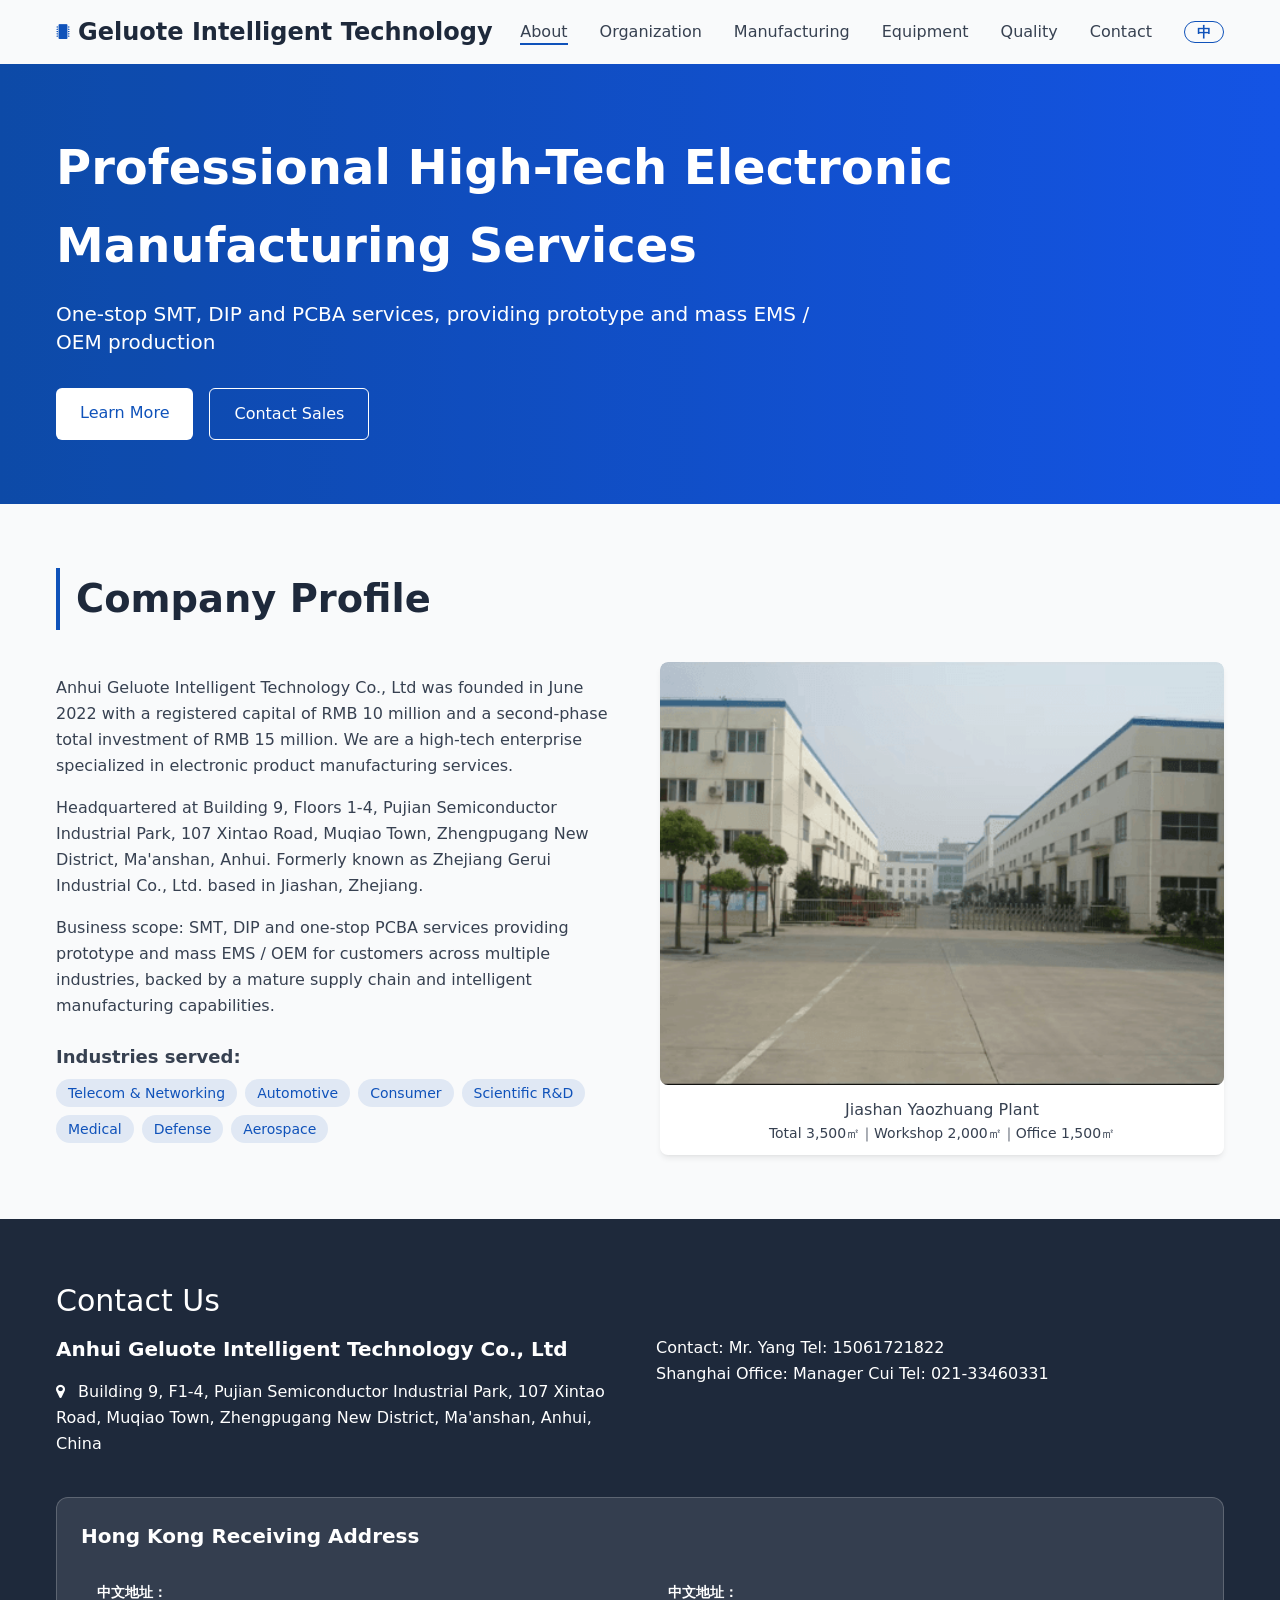
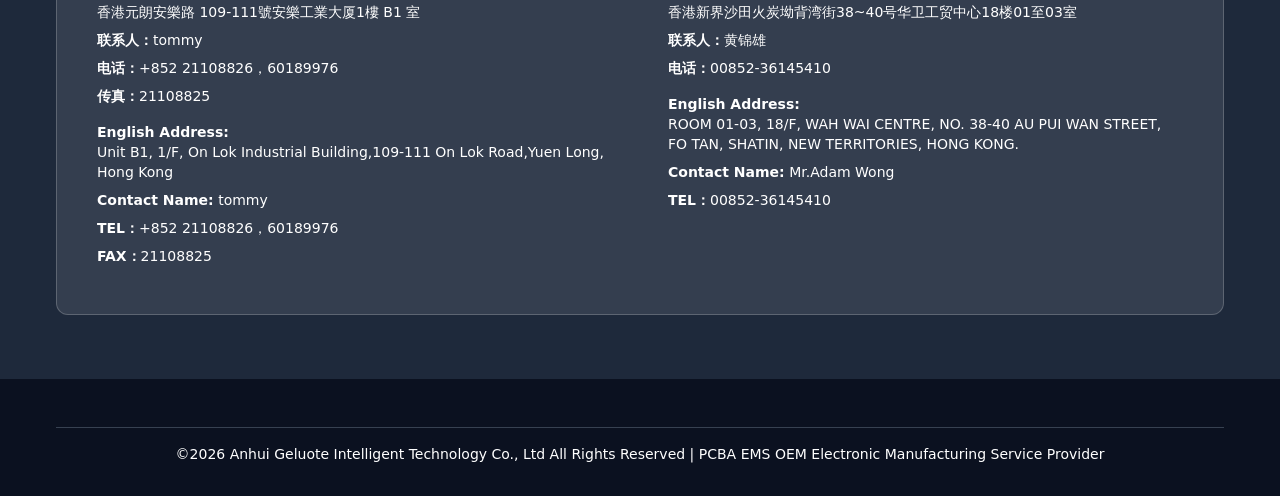
<file: index.html>
<!DOCTYPE html>
<html lang="zh-CN">
<head>
    <meta charset="UTF-8">
    <meta name="viewport" content="width=device-width, initial-scale=1.0">
    <title>安徽格罗特智能科技有限公司</title>
    <meta name="description" content="格洛特专注于电子产品领域，提供生产服务的高新技术企业X">
    <meta name="keywords" content="安徽格罗特智能科技有限公司,格罗特,格罗特智能科技,安徽格罗特">
    <meta name="theme-color" content="#0F52BA">

    <!-- 预连接 & 预加载 CSS（减少阻塞） -->
    <link rel="preconnect" href="https://cdn.jsdelivr.net" crossorigin>
    <link rel="dns-prefetch" href="https://cdn.jsdelivr.net">
    <link rel="preload" as="style" href="./css/tailwind.min.css">
    <link rel="preload" as="style" href="./css/site.css">

    <!-- 生产版 Tailwind（已 tree-shake + 压缩） -->
    <link rel="stylesheet" href="./css/tailwind.min.css">
    <!-- 项目自定义兜底 / 组件样式（section-title、card-shadow、fade-in-up、nav-fixed 等） -->
    <link rel="stylesheet" href="./css/site.css">
    <!-- 第三方：FontAwesome 图标字体 -->
    <link rel="stylesheet" href="https://cdn.jsdelivr.net/npm/font-awesome@4.7.0/css/font-awesome.min.css">
</head>
<body class="bg-gray-50 font-sans text-gray-700 leading-relaxed">
<!--导航栏-->
<header id="navbar" class="w-full transition-all duration-300">
    <div class="container mx-auto px-4 md:px-6 py-4 flex justify-between items-center">
        <div class="flex items-center gap-2">
            <i class="fa fa-microchip text-primary text-2xl"></i>
            <h1 data-i18n="brand" class="text-xl md:text-2xl font-bold text-dark">安徽格罗特智能科技</h1>
        </div>
        <!--桌面导航-->
        <nav class="hidden md:flex items-center gap-8">
            <a href="#about" data-i18n="nav.about" class="hover:text-primary transition-colors relative after:absolute after:bg-primary after:h-0.5 after:w-0 after:bottom-0 after:left-0 hover:after:w-full after:transition-all">公司简况</a>
            <a href="#structure" data-i18n="nav.structure" class="hover:text-primary transition-colors relative after:absolute after:bg-primary after:h-0.5 after:w-0 after:bottom-0 after:left-0 hover:after:w-full after:transition-all">公司组织架构</a>
            <a href="#factory" data-i18n="nav.factory" class="hover:text-primary transition-colors relative after:absolute after:bg-primary after:h-0.5 after:w-0 after:bottom-0 after:left-0 hover:after:w-full after:transition-all">制造能力</a>
           <a href="#equipment" data-i18n="nav.equipment" class="hover:text-primary transition-colors relative after:absolute after:bg-primary after:h-0.5 after:w-0 after:bottom-0 after:left-0 hover:after:w-full after:transition-all">设备能力</a>
           <a href="#quality" data-i18n="nav.quality" class="hover:text-primary transition-colors relative after:absolute after:bg-primary after:h-0.5 after:w-0 after:bottom-0 after:left-0 hover:after:w-full after:transition-all">质量体系</a>
            <a href="#contact" data-i18n="nav.contact" class="hover:text-primary transition-colors relative after:absolute after:bg-primary after:h-0.5 after:w-0 after:bottom-0 after:left-0 hover:after:w-full after:transition-all">联系我们</a>
            <button id="langToggle" class="ml-2 px-3 py-1.5 rounded-full border border-primary text-primary text-sm font-semibold hover:bg-primary hover:text-white transition-colors" data-i18n="nav.langBtn">EN</button>
        </nav>
        <!--移动端菜单按钮-->
        <div class="md:hidden flex items-center gap-2">
            <button id="langToggleMobile" class="px-2.5 py-1 rounded-full border border-primary text-primary text-xs font-semibold" data-i18n="nav.langBtn">EN</button>
            <button id="menuBtn" class="text-dark text-xl p-1.5">
                <i class="fa fa-bars"></i>
            </button>
        </div>
    </div>
    <!--移动端下拉菜单-->
    <div id="mobileMenu" class="hidden md:hidden bg-white border-t shadow-md">
        <div class="container mx-auto px-4 py-3 flex flex-col gap-2">
            <a href="#about" data-i18n="nav.about" class="py-2 px-2 hover:bg-gray-100 rounded">公司简况</a>
            <a href="#structure" data-i18n="nav.structure" class="py-2 px-2 hover:bg-gray-100 rounded">公司组织架构</a>
            <a href="#factory" data-i18n="nav.factory" class="py-2 px-2 hover:bg-gray-100 rounded">制造能力</a>
            <a href="#equipment" data-i18n="nav.equipment" class="py-2 px-2 hover:bg-gray-100 rounded">设备能力</a>
            <a href="#quality" data-i18n="nav.quality" class="py-2 px-2 hover:bg-gray-100 rounded">质量体系</a>
            <a href="#contact" data-i18n="nav.contact" class="py-2 px-2 hover:bg-gray-100 rounded">联系我们</a>
        </div>
    </div>
</header>

<main id="book" class="book">
<!--首页：Banner + 公司简况 + 联系我们-->
<div class="page page--active" data-page="home">
<!--Banner-->
<section class="relative bg-gradient-to-r from-primary to-secondary text-white py-16 md:py-28 overflow-hidden">
    <div class="absolute inset-0 bg-black/10"></div>
    <div class="container relative mx-auto px-4 md:px-6">
        <h2 data-i18n="hero.title" class="text-[clamp(1.8rem,4vw,3rem)] font-bold mb-4 fade-in-up">专业电子产品生产服务高新技术企业</h2>
        <p data-i18n="hero.subtitle" class="text-lg md:text-xl opacity-95 max-w-3xl fade-in-up" style="transition-delay:0.1s">SMT贴片、DIP、PCBA一站式服务，提供试产与批量EMS、OEM加工服务</p>
        <div class="mt-8 flex flex-wrap gap-4 fade-in-up" style="transition-delay:0.2s">
            <a href="#about" data-i18n="hero.cta1" class="bg-white text-primary px-6 py-3 rounded-md font-medium hover:bg-gray-100 hover:shadow-lg transition-all">了解我们</a>
            <a href="#contact" data-i18n="hero.cta2" class="border border-white px-6 py-3 rounded-md font-medium hover:bg-white/15 transition-all">联系业务</a>
        </div>
    </div>
</section>

<!--公司简况介绍-->
<section id="about" class="py-16 md:py-20 fade-in-up">
    <div class="container mx-auto px-4 md:px-6">
        <h3 data-i18n="about.title" class="section-title">公司简况介绍</h3>
        <div class="grid md:grid-cols-2 gap-10 items-center">
            <div>
                <p data-i18n="about.p1" class="mb-4">安徽格罗特智能科技有限公司成立于2022年6月，注册资本1000万元，二期投资总额1500万元，是一家专业从事电子产品生产服务的高新技术企业。</p>
                <p data-i18n="about.p2" class="mb-4">总部坐落于安徽省马鞍山市郑蒲港新区姥桥镇新陶路107号浦建半导体产业园9栋1‑4层。公司前身为浙江格瑞实业股份有限公司，位于浙江嘉善。</p>
                <p data-i18n="about.p3" class="mb-4">业务方向：Smt贴片、Dip，Pcba一站式服务，为多领域客户提供试产与批量EMS、OEM加工服务，具备完善供应链与智能制造服务能力。</p>
                <div class="mt-6">
                    <h4 data-i18n="about.domainTitle" class="font-semibold text-lg mb-2">服务领域：</h4>
                    <div class="flex flex-wrap gap-2">
                        <span data-i18n="about.domains.0" class="bg-primary/10 text-primary px-3 py-1 rounded-full text-sm">通信网络</span>
                        <span data-i18n="about.domains.1" class="bg-primary/10 text-primary px-3 py-1 rounded-full text-sm">汽车电子</span>
                        <span data-i18n="about.domains.2" class="bg-primary/10 text-primary px-3 py-1 rounded-full text-sm">消费电子</span>
                        <span data-i18n="about.domains.3" class="bg-primary/10 text-primary px-3 py-1 rounded-full text-sm">科研</span>
                        <span data-i18n="about.domains.4" class="bg-primary/10 text-primary px-3 py-1 rounded-full text-sm">医疗</span>
                        <span data-i18n="about.domains.5" class="bg-primary/10 text-primary px-3 py-1 rounded-full text-sm">军工</span>
                        <span data-i18n="about.domains.6" class="bg-primary/10 text-primary px-3 py-1 rounded-full text-sm">航空航天</span>
                    </div>
                </div>
            </div>
            <div class="grid grid-cols-1 gap-4">
                <div class="card-shadow overflow-hidden">
                    <div class="ratio ratio-4-3">
                       <img loading="lazy" decoding="async" src="./images/factory1.png" alt="厂区1">
                    </div>
                    <div class="p-3 text-center">
                        <p data-i18n="about.factory1.name" class="font-medium">嘉善姚庄厂区</p>
                        <ul class="text-sm space-y-1">
                            <li data-i18n="about.factory1.spec">总建面3500㎡｜车间2000㎡｜办公楼1500㎡</li>
                        </ul>
                    </div>
                </div>
                
            </div>
        </div>
    </div>
</section>

<!--联系我们-->
<section id="contact" class="py-16 bg-dark text-white fade-in-up">
    <div class="container mx-auto px-4 md:px-6">
        <h1 data-i18n="contact.title" class="text-3xl mb-4">联系我们</h1>
        <div class="grid md:grid-cols-2 gap-8">
            <div>
                <h4 data-i18n="contact.companyName" class="text-xl font-semibold mb-4">安徽格罗特智能科技有限公司</h4>
                <ul class="space-y-3">
                    <li data-i18n="contact.address"><i class="fa fa-map-marker mr-2"></i>地址：安徽省马鞍山市郑蒲港新区姥桥镇新陶路107号浦建半导体产业园9栋1‑4层</li>
                </ul>
            </div>
            <div>
                <p data-i18n="contact.manager1">联系人：杨先生 电话：15061721822</p>
                <p data-i18n="contact.manager2">上海业务处 崔经理 电话: 021-33460331</p>
            </div>
        </div>

        <!-- 香港收货地址富耀科技 -->
        <div class="mt-10 bg-white/10 p-6 rounded-xl border border-white/20">
            <h4 data-i18n="contact.hkTitle" class="text-xl font-semibold mb-4">香港收货地址<br></h4>
            <div class="grid md:grid-cols-2 gap-6 text-sm">
                <div class="p-4 rounded-lg">
                    <p class="mb-2"><strong>中文地址：</strong><br>香港元朗安樂路 109‑111號安樂工業大厦1樓 B1 室</p>
                    <p class="mb-2"><strong>联系人：</strong>tommy</p>
                    <p class="mb-2"><strong>电话：</strong>+852 21108826，60189976</p>
                    <p class="mb-2"><strong>传真：</strong>21108825</p>
                    <p class="mt-4"></p>
                    <p class="mb-2"><strong>English Address:</strong><br>Unit B1, 1/F, On Lok Industrial Building,109‑111 On Lok Road,Yuen Long, Hong Kong</p>
                    <p class="mb-2"><strong>Contact Name:</strong> tommy</p>
                    <p class="mb-2"><strong>TEL：</strong>+852 21108826，60189976</p>
                    <p class="mb-2"><strong>FAX：</strong>21108825</p>
                </div>
                <div class="p-4 rounded-lg">
                    <p class="mb-2"><strong>中文地址：</strong><br> 香港新界沙田火炭坳背湾街38~40号华卫工贸中心18楼01至03室</p>
                    <p class="mb-2"><strong>联系人：</strong>黄锦雄</p>
                    <p class="mb-2"><strong>电话：</strong>00852-36145410</p>
                    <p class="mt-4"></p>
                    <p class="mb-2"><strong>English Address:</strong><br>ROOM 01-03, 18/F, WAH WAI CENTRE, NO. 38-40 AU PUI WAN STREET, FO TAN, SHATIN, NEW TERRITORIES, HONG KONG.</p>
                    <p class="mb-2"><strong>Contact Name:</strong> Mr.Adam Wong</p>
                    <p class="mb-2"><strong>TEL：</strong>00852-36145410</p>
                </div>
            </div>
        </div>
    </div>
</section>
</div><!-- /首页 -->

<!--公司组织架构（按需加载）-->
<div class="page" id="structure" data-page="structure" data-module="structure" data-loaded="false"></div>

<!--制造能力（按需加载）-->
<div class="page" id="factory" data-page="factory" data-module="factory" data-loaded="false"></div>

<!--设备能力（按需加载）-->
<div class="page" id="equipment" data-page="equipment" data-module="equipment" data-loaded="false"></div>

<!--质量体系（按需加载）-->
<div class="page" id="quality" data-page="quality" data-module="quality" data-loaded="false"></div>
</main>

<!--页脚-->
<footer class="bg-footerBg text-white py-8 text-sm">
    <div class="container mx-auto px-4">
        <div class="border-b border-gray-700 pb-4 mb-4"></div>
        <div class="text-center">
            <span data-i18n="footer.copyright">©2026 安徽格罗特智能科技有限公司 版权所有 | PCBA EMS OEM电子制造服务商</span>
        </div>
    </div>
</footer>

<!--返回顶部按钮（右下角浮动）-->
<button id="scrollTopBtn" type="button" aria-label="返回顶部" title="返回顶部" tabindex="0">
    <i class="fa fa-arrow-up" aria-hidden="true"></i>
</button>

<script src="./js/navbar.js" defer></script>
<script src="./js/animations.js" defer></script>
<script src="./js/i18n.js" defer></script>
<script src="./js/scroll-top.js" defer></script>
<script src="./js/module-loader.js" defer></script>
</body>
</html>
</file>
<file: css/site.css>
/* ============================================================
 * site.css — 项目自定义兜底样式（不依赖 Tailwind Play CDN）
 * 与 tailwind.min.css 组合使用；包含首屏关键样式、
 * section-title/card-shadow/nav-fixed/fade-in-up 等复用 class
 * ============================================================ */

html {
    scroll-behavior: smooth;
}

body {
    margin: 0;
    font-family: Inter, system-ui, -apple-system, "Segoe UI", Roboto, "Helvetica Neue", Arial, sans-serif;
    color: #374151;
    background: #f9fafb;
}

img {
    max-width: 100%;
    display: block;
}

/* ---------- 首屏关键 class 兜底（tailwind.min.css 有同名 class 时以它为准） ---------- */
.container {
    max-width: 1200px;
    margin-left: auto;
    margin-right: auto;
    width: 100%;
}

.py-16 { padding-top: 4rem; padding-bottom: 4rem; }
.px-4 { padding-left: 1rem; padding-right: 1rem; }

.text-primary { color: #0F52BA; }
.bg-lightgray { background: #F3F4F6; }
.bg-dark { background: #1E293B; }
.bg-footerBg { background: #0b1120; }
.text-white { color: #fff; }

/* ---------- 复用组件样式（与 tailwind.config @layer utilities 语义一致） ---------- */
.section-title {
    font-size: clamp(1.5rem, 3vw, 2.5rem);
    font-weight: 700;
    color: #1E293B;
    border-left: 4px solid #0F52BA;
    padding-left: 1rem;
    margin-bottom: 2rem;
}

.card-shadow {
    background: #fff;
    border-radius: 0.5rem;
    box-shadow: 0 4px 6px -1px rgba(0,0,0,0.08), 0 2px 4px -2px rgba(0,0,0,0.06);
    transition: box-shadow 0.3s, transform 0.3s;
}

.card-shadow:hover {
    box-shadow: 0 20px 25px -5px rgba(0,0,0,0.1), 0 8px 10px -6px rgba(0,0,0,0.08);
    transform: translateY(-4px);
}

.nav-fixed {
    position: fixed;
    top: 0; left: 0; right: 0;
    background: rgba(255,255,255,0.95);
    -webkit-backdrop-filter: blur(8px);
    backdrop-filter: blur(8px);
    z-index: 50;
    box-shadow: 0 10px 15px -3px rgba(0,0,0,0.08);
}

/* ---------- 导航高亮（当前页） ---------- */
.nav-active {
    /* color: #0F52BA !important; */
}
.nav-active::after {
    width: 100% !important;
}
/* 移动端导航高亮 */
#mobileMenu .nav-active {
    background-color: #eff6ff;
    color: #0F52BA !important;
    font-weight: 600;
}

/* ---------- fade-in-up 动画（与 JS 联动） ---------- */
.fade-in-up {
    opacity: 0;
    transform: translateY(24px);
    transition: all 0.6s ease-out;
}

.fade-in-up.show {
    opacity: 1;
    transform: translateY(0px);
}

/* ---------- 可访问性：尊重「减少动效」偏好 ---------- */
@media (prefers-reduced-motion: reduce) {
    .fade-in-up { opacity: 1 !important; transform: none !important; transition: none !important; }
    html { scroll-behavior: auto; }
    .card-shadow { transition: none; }
    .card-shadow:hover { transform: none; }
    #scrollTopBtn { transition: none !important; }
    .page--active { animation: none !important; }
    .page--leaving { animation: none !important; }
}

/* ---------- 翻书式页面切换 ---------- */
.book {
    position: relative;
    perspective: 1800px;
}

.page {
    display: none;
    backface-visibility: hidden;
}

.page--active {
    display: block;
    animation: pageFlipIn 0.55s cubic-bezier(0.22, 0.61, 0.36, 1);
    transform-origin: left center;
}

.page--leaving {
    display: block;
    animation: pageFlipOut 0.4s cubic-bezier(0.55, 0.06, 0.68, 0.19) forwards;
    transform-origin: right center;
    position: absolute;
    top: 0;
    left: 0;
    right: 0;
    z-index: 1;
}

@keyframes pageFlipIn {
    0% {
        opacity: 0;
        transform: translateX(6%) rotateY(18deg);
    }
    100% {
        opacity: 1;
        transform: translateX(0) rotateY(0);
    }
}

@keyframes pageFlipOut {
    0% {
        opacity: 1;
        transform: translateX(0) rotateY(0);
    }
    100% {
        opacity: 0;
        transform: translateX(-6%) rotateY(-18deg);
    }
}

/* 翻页 loading 占位 */
.page-loading {
    display: flex;
    align-items: center;
    justify-content: center;
    min-height: 50vh;
    color: #9ca3af;
}

/* ---------- 响应式图片通用规范 ---------- */

/* 所有内容图默认：不超父容器宽度 + 统一 baseline 为 block（防止底部缝隙） */
section img,
.card-shadow img {
    max-width: 100%;
    height: auto;
}

/* 比例容器：保持固定宽高比（不随原生图片尺寸跳变），子图填充满
 * 用法：<div class="ratio ratio-16-9"><img class="w-full h-full object-cover"></div>
 */
.ratio {
    position: relative;
    display: block;
    width: 100%;
    overflow: hidden;
    border-radius: 0.5rem;
    background: #e5e7eb;
}

.ratio > img {
    position: absolute;
    inset: 0;
    width: 100%;
    height: 100%;
    object-fit: cover;
    object-position: center;
}

.ratio.contain > img { object-fit: contain; padding: 1rem; }

.ratio-16-9  { aspect-ratio: 16 / 9; }
.ratio-4-3   { aspect-ratio: 4 / 3; }
.ratio-3-2   { aspect-ratio: 3 / 2; }
.ratio-1-1   { aspect-ratio: 1 / 1; }
.ratio-landscape-wide { aspect-ratio: 21 / 9; }

/* 桌面端大图片（PPT 整页截图、架构图）统一最大宽度封顶，避免 1440px 屏幕时 1.4 米宽巨图
 * 手机端：max-w 自动解除
 */
.img-deck {
    width: 100%;
    max-width: 980px;          /* 桌面封顶 ~1000px，不跟容器飞到 1200+ */
    margin-left: auto;
    margin-right: auto;
    display: block;
    border-radius: 0.75rem;
    box-shadow: 0 12px 30px -12px rgba(15, 23, 42, 0.22);
}

/* 架构图类：横向长图，在 md/lg 分级收窄 */
.img-arch {
    width: 100%;
    max-width: 760px;
    display: block;
    margin-left: auto;
    margin-right: auto;
}

/* 小图卡片（例如设备细节图标区 2x3/4 网格）统一 4:3 + 居中 */
.img-thumb-wrap {
    aspect-ratio: 4 / 3;
    overflow: hidden;
    border-radius: 0.5rem;
    background: #fff;
    border: 1px solid #e5e7eb;
}

.img-thumb-wrap img {
    width: 100%;
    height: 100%;
    object-fit: cover;
    object-position: top;
    display: block;
}

/* 响应式断点细分：
 * 屏幕 < 640px：比例容器保持不变；img-deck 不收窄（让手机用户大图看得清）
 * 屏幕 ≥ 1280px：img-deck 再稍微放宽
 */
@media (max-width: 639.98px) {
    .img-deck {
        max-width: 100%;
        border-radius: 0.5rem;
    }
    .img-arch {
        max-width: 100%;
    }
}

@media (min-width: 1280px) {
    .img-deck { max-width: 1100px; }
    .img-arch { max-width: 880px; }
}

/* ---------- 返回顶部按钮 ---------- */
#scrollTopBtn {
    position: fixed;
    right: 20px;
    bottom: 24px;
    width: 44px;
    height: 44px;
    border-radius: 9999px;
    border: none;
    cursor: pointer;
    z-index: 60;
    display: flex;
    align-items: center;
    justify-content: center;
    background: linear-gradient(135deg, #0F52BA 0%, #165DFF 100%);
    color: #fff;
    font-size: 16px;
    box-shadow: 0 10px 25px rgba(15, 82, 186, 0.35);
    opacity: 0;
    visibility: hidden;
    transform: translateY(12px) scale(0.95);
    transition: opacity 0.3s ease, transform 0.3s ease, visibility 0.3s ease, box-shadow 0.3s ease;
}

#scrollTopBtn:hover {
    transform: translateY(-2px) scale(1);
    box-shadow: 0 14px 32px rgba(15, 82, 186, 0.45);
}

#scrollTopBtn:active {
    transform: translateY(0) scale(0.97);
}

#scrollTopBtn.is-visible {
    opacity: 1;
    visibility: visible;
    transform: translateY(0) scale(1);
}

@media (max-width: 640px) {
    #scrollTopBtn {
        right: 14px;
        bottom: 18px;
        width: 40px;
        height: 40px;
        font-size: 15px;
    }
}
</file>
